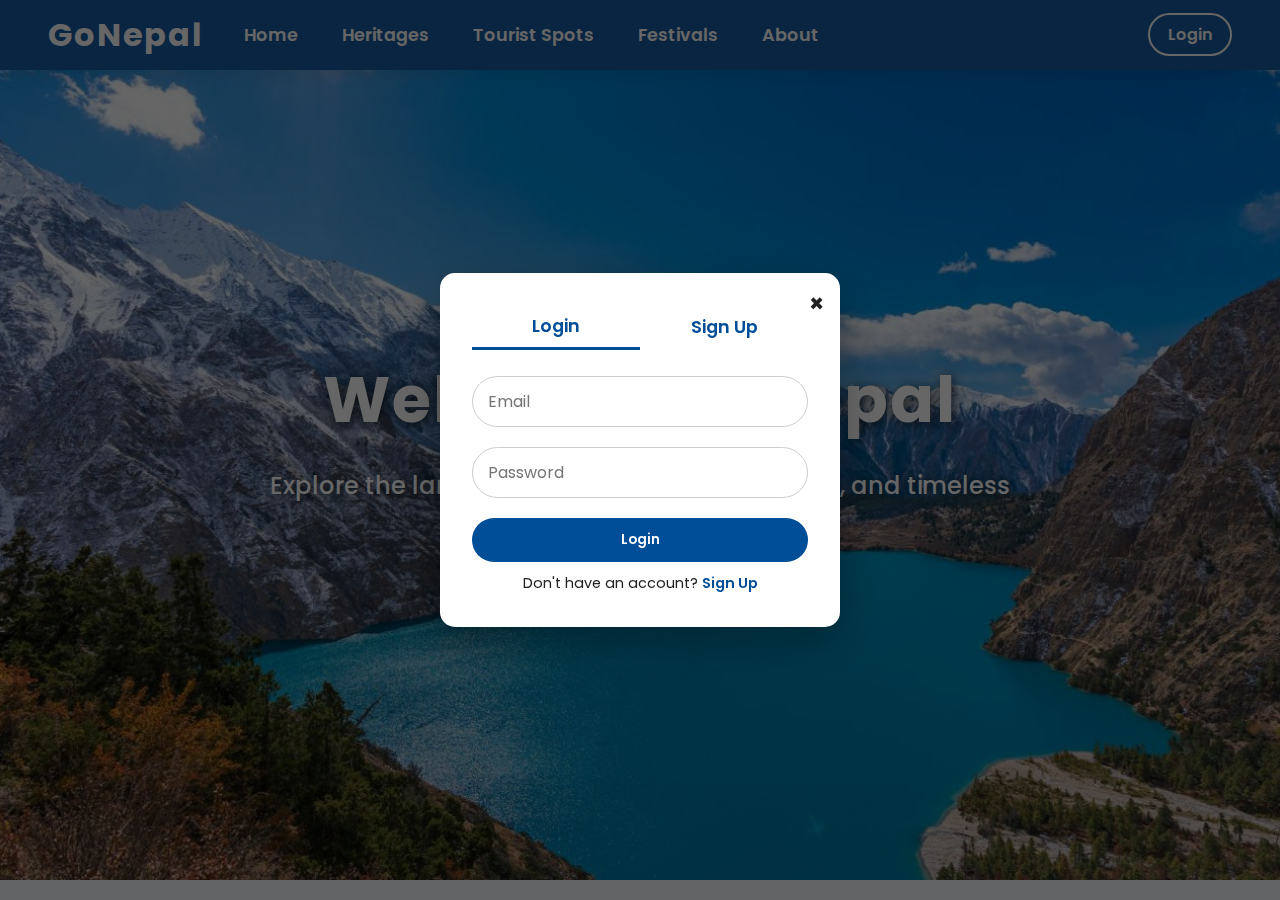
<file: index.html>
<!DOCTYPE html>
<html lang="en">
<head>
  <meta charset="UTF-8" />
  <meta name="viewport" content="width=device-width, initial-scale=1.0" />
  <title>Explore Nepal</title>
  <link rel="stylesheet" href="style.css" />
  <link href="https://fonts.googleapis.com/css2?family=Poppins:wght@400;500;600;700&family=Roboto:wght@400;700&display=swap" rel="stylesheet">
</head>
<body>

  <!-- NAVIGATION BAR -->
  <nav>
    <div class="logo">GoNepal</div>

    <div class="nav-links">
      <a href="index.html">Home</a>
      <a href="heritages.html">Heritages</a>
      <a href="touristspots.html">Tourist Spots</a>
      <a href="festivals.html">Festivals</a>
      <a href="about.html">About</a>
    </div>

    <div class="auth-buttons">
      <a href="#" class="login-btn">Login</a>
      <a href="#" class="login-btn" id="logout-btn" style="display:none;">Logout</a>
    </div>
  </nav>

  <!-- HERO SECTION -->
  <header class="hero" id="home">
    <div class="hero-content">
      <h1>Welcome to Nepal</h1>
      <p>Explore the land of majestic peaks, rich culture, and timeless heritage</p>
      <a href="#introduction" class="btn-hero">Discover More</a>
    </div>
  </header>

  <!-- LOGIN / SIGNUP MODAL -->
  <div id="auth-modal" class="modal">
    <div class="modal-content">
      <span class="close">&times;</span>
      <div class="form-toggle">
        <button id="login-tab" class="active">Login</button>
        <button id="signup-tab">Sign Up</button>
      </div>

      <!-- LOGIN FORM -->
      <form id="login-form" class="auth-form active">
        <input type="email" placeholder="Email" required>
        <input type="password" placeholder="Password" required>
        <button type="submit" class="btn-submit">Login</button>
        <p>Don't have an account? <span id="switch-to-signup">Sign Up</span></p>
      </form>

      <!-- SIGNUP FORM -->
      <form id="signup-form" class="auth-form">
        <input type="text" placeholder="Full Name" required>
        <input type="email" placeholder="Email" required>
        <input type="password" placeholder="Password" required>
        <button type="submit" class="btn-submit">Sign Up</button>
        <p>Already have an account? <span id="switch-to-login">Login</span></p>
      </form>
    </div>
  </div>

  <!-- MAIN CONTENT (HIDDEN UNTIL LOGIN) -->
  <div id="main-content" style="display:none;">
    <main>
      <section id="introduction" class="card-section">
        <h2>Introduction</h2>
        <p>Nepal is a landlocked country in South Asia, bordered by India and China. It is home to Mount Everest and eight of the world's ten highest peaks. The country features diverse landscapes from the Himalayas in the north to the Terai plains in the south. Nepal is rich in multi-ethnic culture, and has numerous Buddhist and Hindu heritage sites.</p>
      </section>

      <section id="map" class="card-section">
        <h2>Map</h2>
        <p>Nepal is divided into 7 provinces: Province No.1, Province No.2, Bagmati Pradesh, Gandaki Pradesh, Province No.5, Karnali Pradesh, and Sudurpashchim Pradesh. Kathmandu, the capital, is the largest city and hosts multiple World Heritage Sites.</p>
        <img src="map.jpg" alt="Nepal Map" class="image-section">
      </section>

      <section id="where" class="card-section">
        <h2>Where is Nepal?</h2>
        <p>Nepal is located in the Himalayas between India and China. It is renowned for its scenic beauty, cultural heritage, and adventurous trekking destinations.</p>
        <img src="wherenepal.jpg" alt="Where is Nepal" class="image-section">
      </section>
    </main>

    <footer>
      <p>Designed for KCT Webwar. All rights reserved by BSc.CSIT</p>
    </footer>
  </div>

  <!-- Success Popup -->
  <div id="success-popup" class="popup">
    <p id="popup-message">Success!</p>
  </div>

  <!-- SCRIPT -->
  <script src="script.js"></script>

</body>
</html>
</file>
<file: style.css>
@import url('https://fonts.googleapis.com/css2?family=Poppins:wght@400;500;600;700&family=Roboto:wght@400;700&display=swap');

* {
    margin: 0;
    padding: 0;
    box-sizing: border-box;
    font-family: 'Poppins', sans-serif;
}

body {
    background-color: #f7f9fc;
    color: #222;
    line-height: 1.6;
    scroll-behavior: smooth;
    margin: 0;
    padding-top: 0;
}

/* ------------------- HEADER HERO ------------------- */
header.hero {
    position: relative;
    background: url('abc.jpg') no-repeat center center;
    background-size: cover;        /* scales the image */
    background-position: center;   /* focuses on center of image */
    height: 90vh;                  /* hero takes 90% of viewport height */
    color: #fff;
    display: flex;
    flex-direction: column;
    justify-content: center;
    align-items: center;
    text-align: center;
}

    header.hero::after {
    content: '';
    position: relative;
    top: 0; left: 0;
    width: 100%; height: 100%;
    background: rgba(0,0,0,0.45); /* this darkens the image */
    z-index: 1;
}


nav {
    position: relative;
    top: 0;
    left: 0;
    width: 100%;
    height: 70px;
    padding: 0 3rem;
    display: flex;
    justify-content: space-between;
    align-items: center;
    background-color: rgba(0, 77, 152, 0.9);
    z-index: 1000;
    box-shadow: 0 4px 15px rgba(0,0,0,0.1);
}


nav .logo {
    font-size: 2rem;
    font-weight: 700;
    color: #fff;
    letter-spacing: 2px;
}

nav .nav-links a {
    color: #fff;
    text-decoration: none;
    font-weight: 600;
    margin-left: 2.5rem;
    font-size: 1.1rem;
    transition: color 0.3s ease, transform 0.3s ease;
}

nav .nav-links a:hover {
    color: #ffc107;
    transform: scale(1.05);
}

/* Responsive adjustments */
@media screen and (max-width: 768px) {
    nav {
        flex-direction: column;
        padding: 0.8rem 2rem;
        height: auto;
    }
    nav .nav-links {
        margin-top: 0.8rem;
    }
    nav .nav-links a {
        margin: 0.5rem 1rem;
        font-size: 1rem;
    }
}
.auth-buttons {
  margin-left: auto;
}

.login-btn {
  padding: 8px 18px;
  font-weight: 600;
  border-radius: 30px;
  text-decoration: none;
  border: 2px solid #fff;
  color: #fff;
  transition: 0.3s;
}

.login-btn:hover {
  background: #fff;
  color: #004d98;
  transform: translateY(-2px);
}

/* Modal styles */
.modal {
  display: none;
  position: fixed;
  z-index: 2000;
  left: 0;
  top: 0;
  width: 100%;
  height: 100%;
  background: rgba(0,0,0,0.6);
  justify-content: center;
  align-items: center;
}

.modal-content {
  background: #fff;
  padding: 2rem;
  border-radius: 15px;
  width: 100%;
  max-width: 400px;
  position: relative;
  box-shadow: 0 15px 40px rgba(0,0,0,0.3);
  text-align: center;
}

.close {
  position: absolute;
  top: 12px;
  right: 16px;
  font-size: 1.5rem;
  font-weight: 700;
  cursor: pointer;
}

.form-toggle {
  display: flex;
  justify-content: center;
  margin-bottom: 1rem;
}

.form-toggle button {
  flex: 1;
  padding: 0.5rem 0;
  border: none;
  background: none;
  font-size: 1.1rem;
  cursor: pointer;
  transition: 0.3s;
  font-weight: 600;
  color: #004d98;
}

.form-toggle button.active {
  border-bottom: 3px solid #004d98;
}

.auth-form {
  display: none;
  flex-direction: column;
}

.auth-form.active {
  display: flex;
}

.auth-form input {
  padding: 12px 15px;
  margin: 10px 0;
  border: 1px solid #ccc;
  border-radius: 50px;
  font-size: 1rem;
}

.auth-form .btn-submit {
  background: #004d98;
  color: #fff;
  font-weight: 600;
  padding: 12px;
  margin-top: 10px;
  border-radius: 50px;
  border: none;
  cursor: pointer;
  transition: 0.3s;
}

.auth-form .btn-submit:hover {
  background: #003366;
  transform: translateY(-2px);
}

.auth-form p {
  font-size: 0.9rem;
  margin-top: 10px;
}

.auth-form span {
  color: #004d98;
  cursor: pointer;
  font-weight: 600;
}
/* ------------------- SUCCESS POPUP ------------------- */
/* ----------------- SUCCESS POPUP (centered) ----------------- */
.popup {
  position: fixed;
  top: 50%;
  left: 50%;
  transform: translate(-50%, -50%) scale(0.8);
  background: #0fff03;
  color: #fff;
  padding: 1.5rem 2.5rem;
  border-radius: 12px;
  font-weight: 600;
  opacity: 0;
  transition: 0.3s ease all;
  z-index: 3000;
  text-align: center;
  box-shadow: 0 8px 30px rgba(0,0,0,0.3);
  display: flex;
  align-items: center;
  gap: 10px;
}

/* Optional: add a checkmark icon inside popup */
.popup::before {
  content: "✔";  /* Unicode checkmark */
  font-size: 1.5rem;
  color: #141615;
}


/* ------------------- HERO SECTION ------------------- */
header.hero {
    position: relative;
    background: url('abc.jpg') no-repeat center center;
    background-size: cover;
    background-position: center;
    height: 90vh;
    display: flex;
    flex-direction: column;
    justify-content: center;
    align-items: center;
    text-align: center;
    color: #fff;
}


/* Remove overlay completely */
header.hero::after {
    content: '';
    position: absolute;
    top: 0;
    left: 0;
    width: 100%;
    height: 100%;
    background: rgba(0,0,0,0); /* no overlay */
    z-index: 0;
}


/* Text readability using shadows instead */
.hero-content h1 {
    font-size: 4rem;
    font-weight: 700;
    text-shadow: 2px 2px 12px rgba(0,0,0,0.6); /* readable without overlay */
    margin-bottom: 1rem;
    letter-spacing: 2px;
}

.hero-content p {
    font-size: 1.5rem;
    font-weight: 500;
    text-shadow: 1px 1px 6px rgba(0,0,0,0.5);
    margin-bottom: 2rem;
}


/* ------------------- HERO CONTENT ------------------- */
.hero-content {
    position: relative;
    z-index: 2;
    max-width: 800px;
    padding: 0 1rem;
    animation: fadeInUp 1.5s ease-out forwards;
}

.hero-content h1 {
    font-size: 4rem;
    font-weight: 700;
    text-shadow: 2px 2px 12px rgba(0,0,0,0.7);
    margin-bottom: 1rem;
    letter-spacing: 2px;
}

.hero-content p {
    font-size: 1.5rem;
    font-weight: 500;
    margin-bottom: 2rem;
    text-shadow: 1px 1px 8px rgba(0,0,0,0.6);
}

.btn-hero {
    padding: 12px 30px;
    background: #ff6b6b;
    color: white;
    font-weight: 600;
    border-radius: 50px;
    text-decoration: none;
    transition: 0.3s ease;
}

.btn-hero:hover {
    background: #ff4757;
    transform: translateY(-2px);
}

/* ------------------- MAIN CONTENT ------------------- */
main {
    max-width: 1000px;
    margin: 0 auto 5rem auto; /* reset negative margins */
    padding: 2rem 1rem 5rem 1rem;
}

.card-section {
    background: #fff;
    padding: 3rem 2rem;
    margin-bottom: 3rem;
    border-radius: 15px;
    box-shadow: 0 12px 35px rgba(0,0,0,0.08);
    transition: transform 0.3s ease, box-shadow 0.3s ease;
}

.card-section:hover {
    transform: translateY(-5px);
    box-shadow: 0 18px 40px rgba(0,0,0,0.12);
}

.card-section h2 {
    color: #004d98;
    font-size: 2rem;
    margin-bottom: 1rem;
    border-bottom: 3px solid #004d98;
    padding-bottom: 0.5rem;
}

.card-section p {
    font-size: 1.1rem;
    margin-bottom: 1.5rem;
    color: #444;
}

.image-section {
    display: block;
    width: 100%;
    max-width: 500px;
    height: auto;
    border-radius: 15px;
    box-shadow: 0 10px 30px rgba(0,0,0,0.15);
    margin: 1rem auto 0 auto;
}

/* ------------------- FOOTER ------------------- */
footer {
    text-align: center;
    padding: 2rem 1rem;
    background-color: #004d98;
    color: white;
    font-weight: 600;
    letter-spacing: 1.2px;
}

/* ------------------- ANIMATIONS ------------------- */
@keyframes fadeInUp {
    0% { opacity: 0; transform: translateY(30px);}
    100% { opacity: 1; transform: translateY(0);}
}

/* ------------------- MEDIA QUERIES ------------------- */
@media screen and (max-width: 768px) {
    .hero-content h1 { font-size: 3rem; }
    .hero-content p { font-size: 1.2rem; }
}

@media screen and (max-width: 480px) {
    nav { flex-direction: column; padding: 1rem 2rem; }
    nav .nav-links { margin-top: 1rem; }
    nav .nav-links a { margin: 0.5rem; }
    .hero-content h1 { font-size: 2rem; }
    .hero-content p { font-size: 1rem; }
    main { padding: 0 1rem; }
    .card-section { padding: 2rem 1rem; }
    .image-section { max-width: 100%; }
}
</file>
